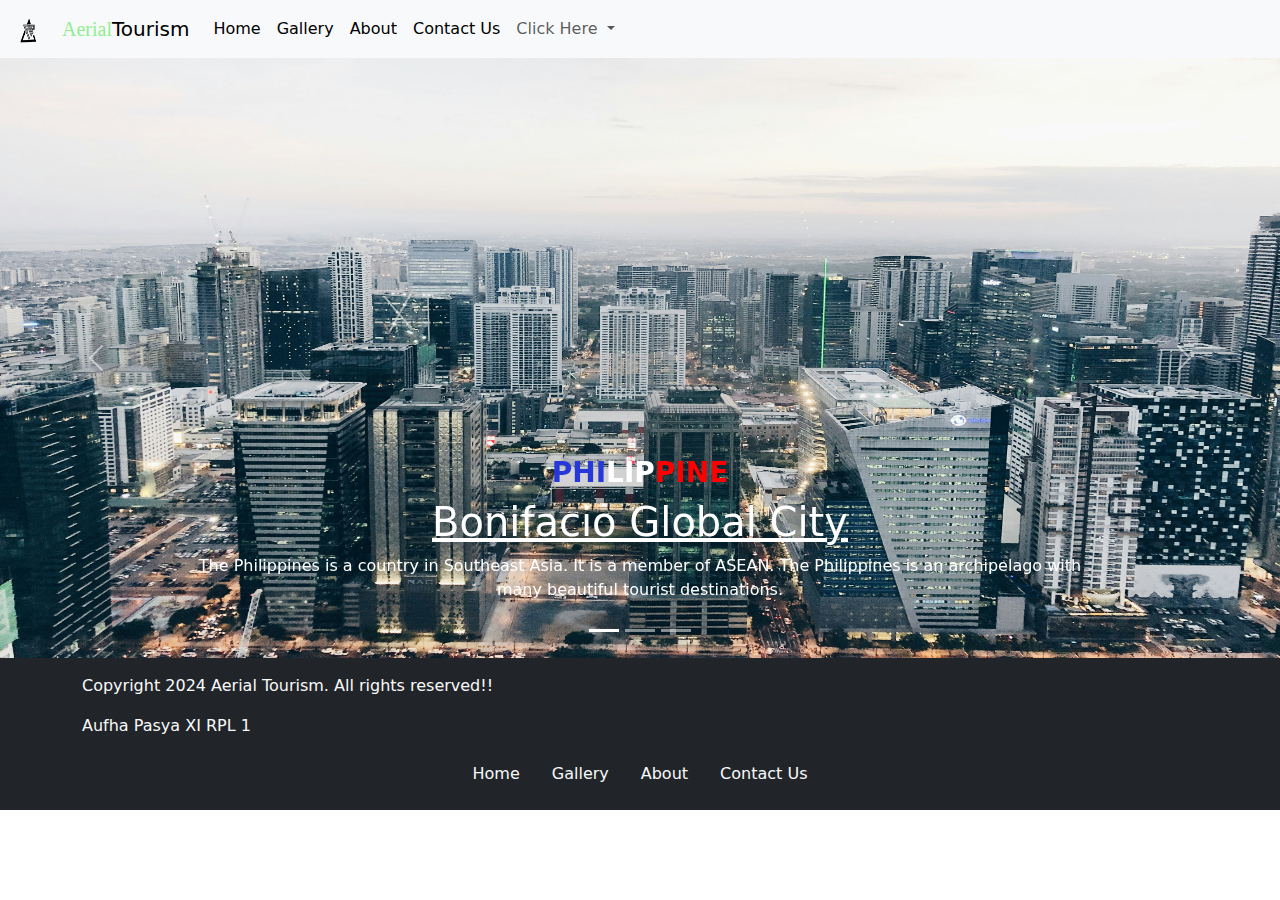
<file: index.html>
<!DOCTYPE html>
<html lang="en">
  <head>
    <meta charset="UTF-8" />
    <meta name="viewport" content="width=device-width, initial-scale=1.0" />
    <link
      href="https://cdn.jsdelivr.net/npm/bootstrap@5.3.3/dist/css/bootstrap.min.css"
      rel="stylesheet"
      integrity="sha384-QWTKZyjpPEjISv5WaRU9OFeRpok6YctnYmDr5pNlyT2bRjXh0JMhjY6hW+ALEwIH"
      crossorigin="anonymous"
    />
    <title>Bootstrap</title>
  </head>
  <body>
    <nav class="navbar navbar-expand-lg bg-body-tertiary">
      <div class="container-fluid">
        <a class="navbar-brand" href="#">
          <img
            src="WhatsApp_Image_2024-08-21_at_08.49.45-removebg-preview.png"
            alt="Bootstrap"
            width="34"
            height="30"
          />
        </a>
        <a class="navbar-brand" href="#"
          ><span
            style="color: #90ee90; font-family: 'Times New Roman', Times, serif"
            >Aerial</span
          >Tourism</a
        >
        <button
          class="navbar-toggler"
          type="button"
          data-bs-toggle="collapse"
          data-bs-target="#navbarSupportedContent"
          aria-controls="navbarSupportedContent"
          aria-expanded="false"
          aria-label="Toggle navigation"
        >
          <span class="navbar-toggler-icon"></span>
        </button>
        <div class="collapse navbar-collapse" id="navbarSupportedContent">
          <ul class="navbar-nav me-auto mb-2 mb-lg-0">
            <li class="nav-item">
              <a class="nav-link active" aria-current="page" href="#">Home</a>
            </li>
            <li class="nav-item">
              <a class="nav-link active" aria-current="page" href="galeri.html">Gallery</a>
            </li>
            <li class="nav-item">
              <a class="nav-link active" aria-current="page" href="about.html">About</a>
            </li>
            <li class="nav-item">
              <a class="nav-link active" aria-current="page" href="kontak.html">Contact Us</a>
            </li>
            <li class="nav-item dropdown">
              <a
                class="nav-link dropdown-toggle"
                href="#"
                role="button"
                data-bs-toggle="dropdown"
                aria-expanded="false"
              >
                Click Here
              </a>
              <ul class="dropdown-menu">
                <li>
                  <a class="dropdown-item" href="vacation.html">Vacation</a>
                </li>
                <li><a class="dropdown-item" href="aktifcob.html">Activity</a></li>
                <li><hr class="dropdown-divider" /></li>
              </ul>
            </li>
          </ul>
        </div>
      </div>
    </nav>

    <div id="carouselExampleCaptions" class="carousel slide">
      <div class="carousel-indicators">
        <button
          type="button"
          data-bs-target="#carouselExampleCaptions"
          data-bs-slide-to="0"
          class="active"
          aria-current="true"
          aria-label="Slide 1"
        ></button>
        <button
          type="button"
          data-bs-target="#carouselExampleCaptions"
          data-bs-slide-to="1"
          aria-label="Slide 2"
        ></button>
        <button
          type="button"
          data-bs-target="#carouselExampleCaptions"
          data-bs-slide-to="2"
          aria-label="Slide 3"
        ></button>
      </div>
      <div class="carousel-inner">
        <div class="carousel-item active">
          <img
            src="oj-serrano-iacKpANQHNA-unsplash.jpg"
            class="d-block w-100"
            alt="..."
            width="1000px"
            height="600px"
          />
          <div class="carousel-caption d-none d-md-block">
            <h3>
              <b style="color: rgb(38, 56, 216)">PHI</b
              ><b style="color: white">LIP</b><b style="color: red">PINE</b>
            </h3>
            <h1 class="display-6"><u>Bonifacio Global City</u></h1>

            <p>
              The Philippines is a country in Southeast Asia. It is a member of
              ASEAN. The Philippines is an archipelago with many beautiful
              tourist destinations.
            </p>
          </div>
        </div>
        <div class="carousel-item">
          <img
            src="siargao1.jpg"
            class="d-block w-100"
            alt="..."
            width="1000px"
            height="600px"
          />
          <div class="carousel-caption d-none d-md-block">
            <h3>
              <b style="color: rgb(38, 56, 216)">PHI</b
              ><b style="color: white">LIP</b><b style="color: red">PINE</b>
            </h3>
            <h1 class="display-6"><u>Siargao Island</u></h1>
            <p>
              The Philippines has various kinds of exotic and certainly
              interesting tourism, starting from a beautiful beach and beautiful
              mountain tourism
            </p>
          </div>
        </div>
        <div class="carousel-item">
          <img
            src="island (2).jpg"
            class="d-block w-100"
            alt="..."
            width="1000px"
            height="600px"
          />
          <div class="carousel-caption d-none d-md-block">
            <h3>
              <b style="color: rgb(38, 56, 216)">PHI</b
              ><b style="color: white">LIP</b><b style="color: red">PINE</b>
            </h3>
            <h1 class="display-6"><u>Balabac Island</u></h1>
            <p>
              On this website we provide travel services to several interesting
              places in the Philippines, we provide ticket booking services to
              interesting locations in the Philippines.
            </p>
          </div>
        </div>
      </div>
      <button
        class="carousel-control-prev"
        type="button"
        data-bs-target="#carouselExampleCaptions"
        data-bs-slide="prev"
      >
        <span class="carousel-control-prev-icon" aria-hidden="true"></span>
        <span class="visually-hidden">Previous</span>
      </button>
      <button
        class="carousel-control-next"
        type="button"
        data-bs-target="#carouselExampleCaptions"
        data-bs-slide="next"
      >
        <span class="carousel-control-next-icon" aria-hidden="true"></span>
        <span class="visually-hidden">Next</span>
      </button>
    </div>
  </body>

  <footer class="footer mt-auto py-3 bg-dark">
    <div class="container">
      <p class="text-light">
        Copyright 2024 Aerial Tourism. All rights reserved!!
      </p>
      <p class="text-light">Aufha Pasya XI RPL 1</p>
      <ul class="nav justify-content-center">
        <li class="nav-item">
          <a class="nav-link text-light" href="#home">Home</a>
        </li>
        <li class="nav-item">
          <a class="nav-link text-light" href="galeri.html">Gallery</a>
        </li>
        <li class="nav-item">
          <a class="nav-link text-light" href="about.html">About</a>
        </li>
        <li class="nav-item">
          <a class="nav-link text-light" href="kontak.html">Contact Us</a>
        </li>
      </ul>
    </div>
  </footer>
  <script
    src="https://cdn.jsdelivr.net/npm/bootstrap@5.3.3/dist/js/bootstrap.bundle.min.js"
    integrity="sha384-YvpcrYf0tY3lHB60NNkmXc5s9fDVZLESaAA55NDzOxhy9GkcIdslK1eN7N6jIeHz"
    crossorigin="anonymous"
  ></script>
</html>
</file>
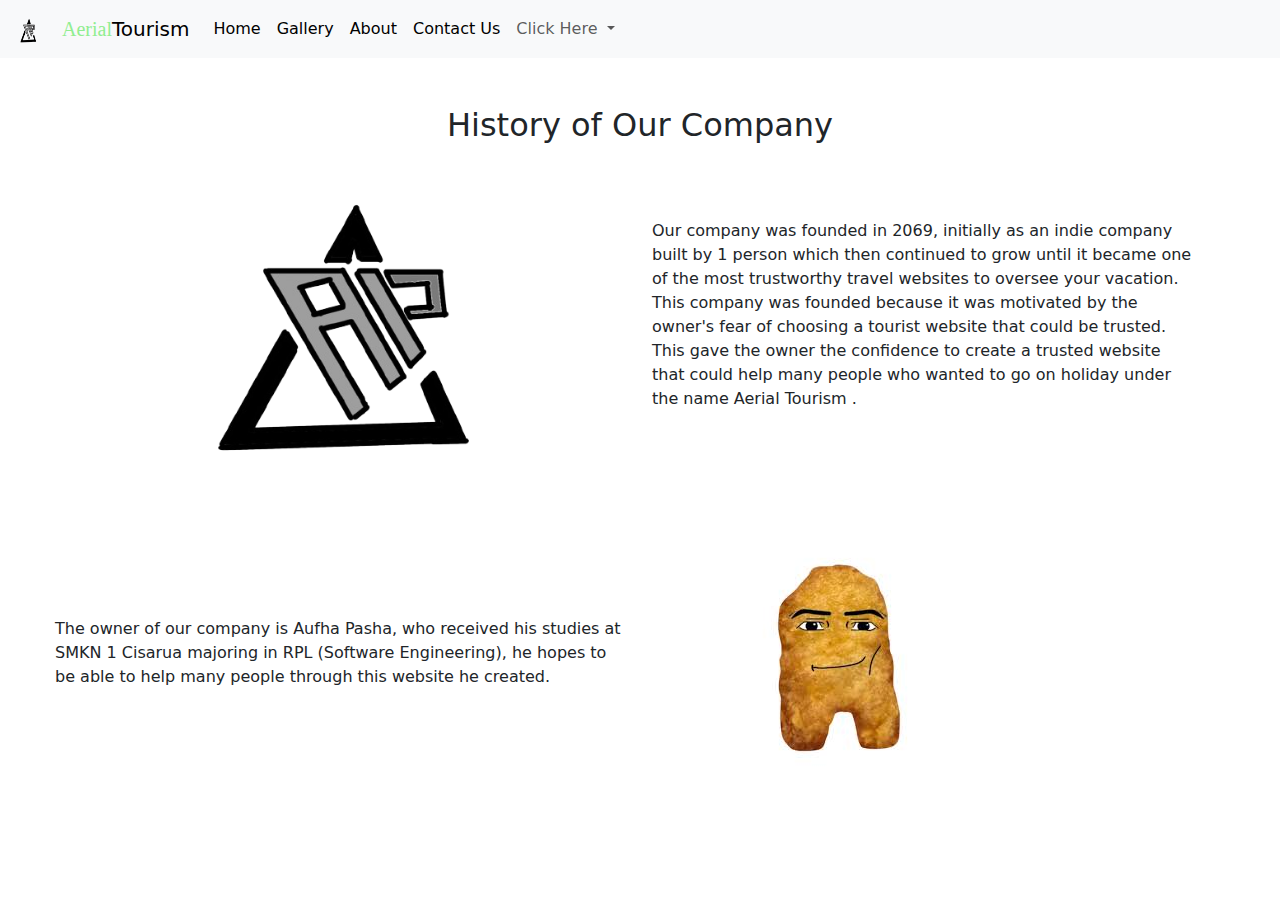
<file: about.html>
<!DOCTYPE html>
<html lang="en">
  <head>
    <meta charset="UTF-8" />
    <meta name="viewport" content="width=device-width, initial-scale=1.0" />
    <link
      href="https://cdn.jsdelivr.net/npm/bootstrap@5.3.3/dist/css/bootstrap.min.css"
      rel="stylesheet"
      integrity="sha384-QWTKZyjpPEjISv5WaRU9OFeRpok6YctnYmDr5pNlyT2bRjXh0JMhjY6hW+ALEwIH"
      crossorigin="anonymous"
    />
    <title>Bootstrap</title>
  </head>
  <body>
    <nav class="navbar navbar-expand-lg bg-body-tertiary">
        <div class="container-fluid">
          <a class="navbar-brand" href="#">
            <img
              src="WhatsApp_Image_2024-08-21_at_08.49.45-removebg-preview.png"
              alt="Bootstrap"
              width="34"
              height="30"
            />
          </a>
          <a class="navbar-brand" href="#"
            ><span
              style="color: #90ee90; font-family: 'Times New Roman', Times, serif"
              >Aerial</span
            >Tourism</a
          >
          <button
            class="navbar-toggler"
            type="button"
            data-bs-toggle="collapse"
            data-bs-target="#navbarSupportedContent"
            aria-controls="navbarSupportedContent"
            aria-expanded="false"
            aria-label="Toggle navigation"
          >
            <span class="navbar-toggler-icon"></span>
          </button>
          <div class="collapse navbar-collapse" id="navbarSupportedContent">
            <ul class="navbar-nav me-auto mb-2 mb-lg-0">
              <li class="nav-item">
                <a class="nav-link active" aria-current="page" href="index.html">Home</a>
              </li>
              <li class="nav-item">
                <a class="nav-link active" aria-current="page" href="galeri.html">Gallery</a>
              </li>
              <li class="nav-item">
                <a class="nav-link active" aria-current="page" href="about.html">About</a>
              </li>
              <li class="nav-item">
                <a class="nav-link active" aria-current="page" href="kontak.html">Contact Us</a>
              </li>
              <li class="nav-item dropdown">
                <a
                  class="nav-link dropdown-toggle"
                  href="#"
                  role="button"
                  data-bs-toggle="dropdown"
                  aria-expanded="false"
                >
                  Click Here
                </a>
                <ul class="dropdown-menu">
                  <li>
                    <a class="dropdown-item" href="vacation.html">Vacation</a>
                  </li>
                  <li><a class="dropdown-item" href="Aktif.html">Activity</a></li>
                  <li><hr class="dropdown-divider" /></li>
                </ul>
              </li>
            </ul>
          </div>
        </div>
      </nav>

       <!-- sejarah -->
<div class="container my-5">
    <h2 class="text-center mb-4">History of Our Company</h2>
    <div class="row align-items-center">
        <div class="col-md-6">
            <img src="WhatsApp_Image_2024-08-21_at_08.49.45-removebg-preview.png" class="img-fluid rounded" alt="Sejarah Perusahaan">
        </div>
        <div class="col-md-6">
            <p>Our company was founded in 2069, initially as an indie company built by 1 person which then continued to grow until it became one of the most trustworthy travel websites to oversee your vacation. This company was founded because it was motivated by the owner's fear of choosing a tourist website that could be trusted. This gave the owner the confidence to create a trusted website that could help many people who wanted to go on holiday under the name Aerial Tourism .</p>
        </div>
    </div>
</div>

<!-- tim -->
<div class="row align-items-center">
  <div class="col-md-6">
    <p style="padding-left: 55px;">The owner of our company is Aufha Pasha, who received his studies at SMKN 1 Cisarua majoring in RPL (Software Engineering), he hopes to be able to help many people through this website he created.</p>
  </div>
  <div class="col-md-6">
    <img style="padding-left: 95px;" src="gedagedi.jfif" class="img-fluid rounded" alt="Sejarah Perusahaan">
  </div>
</div>

      <script
    src="https://cdn.jsdelivr.net/npm/bootstrap@5.3.3/dist/js/bootstrap.bundle.min.js"
    integrity="sha384-YvpcrYf0tY3lHB60NNkmXc5s9fDVZLESaAA55NDzOxhy9GkcIdslK1eN7N6jIeHz"
    crossorigin="anonymous"
  ></script>
  </body>
</html>
</file>
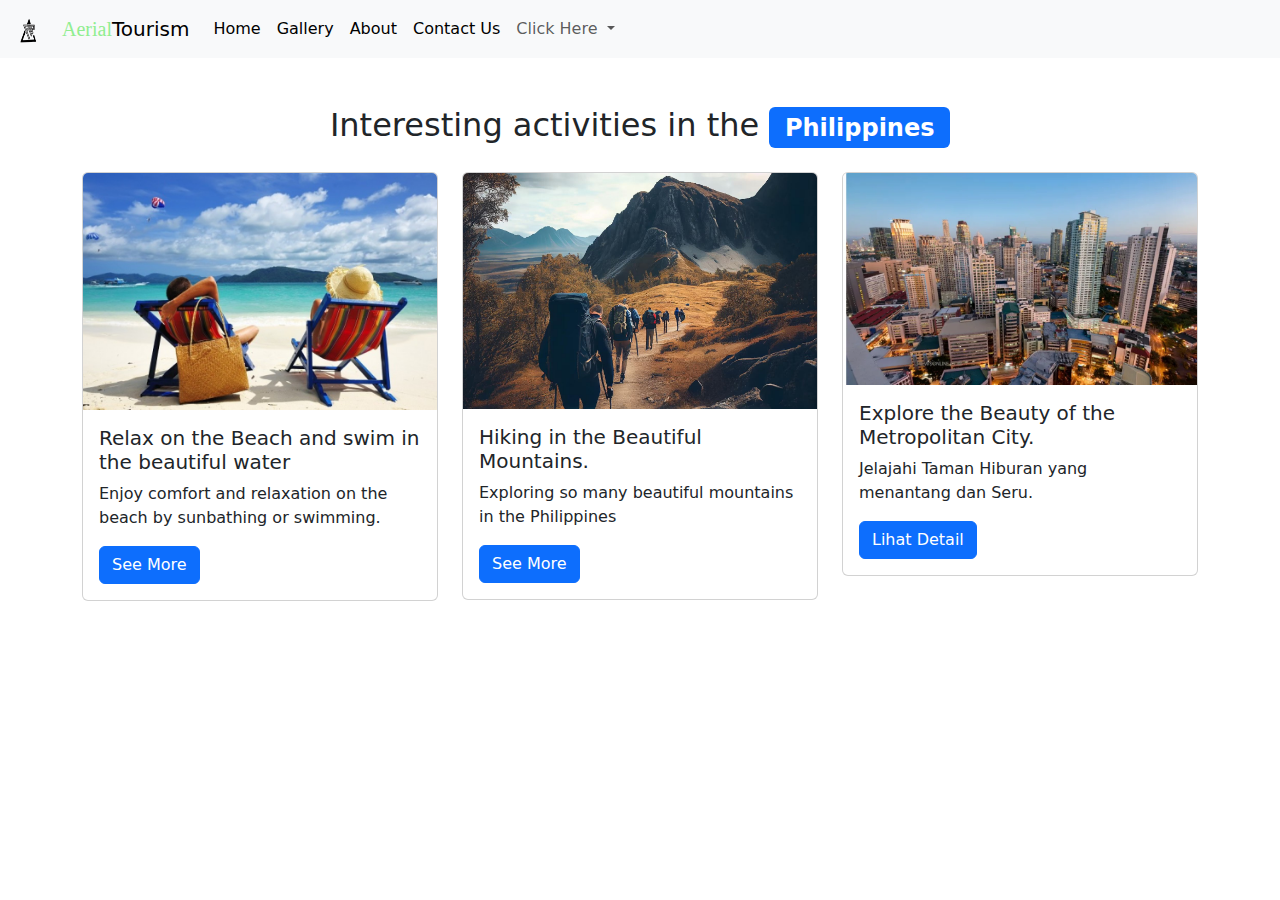
<file: aktifcob.html>
<!DOCTYPE html>
<html lang="en">
  <head>
    <meta charset="UTF-8" />
    <meta name="viewport" content="width=device-width, initial-scale=1.0" />
    <link
      href="https://cdn.jsdelivr.net/npm/bootstrap@5.3.3/dist/css/bootstrap.min.css"
      rel="stylesheet"
      integrity="sha384-QWTKZyjpPEjISv5WaRU9OFeRpok6YctnYmDr5pNlyT2bRjXh0JMhjY6hW+ALEwIH"
      crossorigin="anonymous"
    />
    <title>Bootstrap</title>
  </head>
  <body>
    <nav class="navbar navbar-expand-lg bg-body-tertiary">
        <div class="container-fluid">
          <a class="navbar-brand" href="#">
            <img
              src="WhatsApp_Image_2024-08-21_at_08.49.45-removebg-preview.png"
              alt="Bootstrap"
              width="34"
              height="30"
            />
          </a>
          <a class="navbar-brand" href="#"
            ><span
              style="color: #90ee90; font-family: 'Times New Roman', Times, serif"
              >Aerial</span
            >Tourism</a
          >
          <button
            class="navbar-toggler"
            type="button"
            data-bs-toggle="collapse"
            data-bs-target="#navbarSupportedContent"
            aria-controls="navbarSupportedContent"
            aria-expanded="false"
            aria-label="Toggle navigation"
          >
            <span class="navbar-toggler-icon"></span>
          </button>
          <div class="collapse navbar-collapse" id="navbarSupportedContent">
            <ul class="navbar-nav me-auto mb-2 mb-lg-0">
              <li class="nav-item">
                <a class="nav-link active" aria-current="page" href="index.html">Home</a>
              </li>
              <li class="nav-item">
                <a class="nav-link active" aria-current="page" href="galeri.html">Gallery</a>
              </li>
              <li class="nav-item">
                <a class="nav-link active" aria-current="page" href="about.html">About</a>
              </li>
              <li class="nav-item">
                <a class="nav-link active" aria-current="page" href="kontak.html">Contact Us</a>
              </li>
              <li class="nav-item dropdown">
                <a
                  class="nav-link dropdown-toggle"
                  href="#"
                  role="button"
                  data-bs-toggle="dropdown"
                  aria-expanded="false"
                >
                  Click Here
                </a>
                <ul class="dropdown-menu">
                  <li>
                    <a class="dropdown-item" href="vacation.html">Vacation</a>
                  </li>
                  <li><a class="dropdown-item" href="Aktif.html">Activity</a></li>
                  <li><hr class="dropdown-divider" /></li>
                </ul>
              </li>
            </ul>
          </div>
        </div>
      </nav>

    <!-- Kegiatan Section -->
    <div class="container my-5">
        <h2 class="text-center mb-4">Interesting activities in the <span class="badge bg-primary">Philippines</span></h2>
        <div class="row">
            <div class="col-md-4 mb-4">
                <div class="card">
                    <img src="santai dipantai.jpg" class="card-img-top" alt="Pantai">
                    <div class="card-body">
                        <h5 class="card-title">Relax on the Beach and swim in the beautiful water</h5>
                        <p class="card-text">Enjoy comfort and relaxation on the beach by sunbathing or swimming.</p>
                        <!-- Button trigger modal -->
                        <button type="button" class="btn btn-primary" data-bs-toggle="modal" data-bs-target="#pantaiModal">
                            See More
                        </button>
                    </div>
                </div>
            </div>
            <div class="col-md-4 mb-4">
                <div class="card">
                    <img src="hikingguys.jpg" class="card-img-top" alt="Camping">
                    <div class="card-body">
                        <h5 class="card-title">Hiking in the Beautiful Mountains.</h5>
                        <p class="card-text">Exploring so many beautiful mountains in the Philippines</p>
                        <!-- Button trigger modal -->
                        <button type="button" class="btn btn-primary" data-bs-toggle="modal" data-bs-target="#campingModal">
                            See More
                        </button>
                    </div>
                </div>
            </div>
            <div class="col-md-4 mb-4">
                <div class="card">
                    <img src="kota.webp" class="card-img-top" alt="Trekking">
                    <div class="card-body">
                        <h5 class="card-title">Explore the Beauty of the Metropolitan City.</h5>
                        <p class="card-text">Jelajahi Taman Hiburan yang menantang dan Seru.</p>
                        <!-- Button trigger modal -->
                        <button type="button" class="btn btn-primary" data-bs-toggle="modal" data-bs-target="#trekkingModal">
                            Lihat Detail
                        </button>
                    </div>
                </div>
            </div>
        </div>
    </div>

    <!-- Modal Pantai -->
    <div class="modal fade" id="pantaiModal" tabindex="-1" aria-labelledby="pantaiModalLabel" aria-hidden="true">
        <div class="modal-dialog">
            <div class="modal-content">
                <div class="modal-header">
                    <h5 class="modal-title" id="pantaiModalLabel">Relaxing on the Beach</h5>
                    <button type="button" class="btn-close" data-bs-dismiss="modal" aria-label="Close"></button>
                </div>
                <div class="modal-body">
                    <!-- Carousel -->
                    <div id="carouselPantai" class="carousel slide" data-bs-ride="carousel">
                        <div class="carousel-inner">
                            <div class="carousel-item active">
                                <img src="elnido modal.jpg" class="d-block w-100" alt="Pantai 1">
                                <div class="carousel-caption d-none d-md-block">
                                    <h5>El Nido</h5>
                                    <p>Feel the beauty of white sand and coral reefs and charming turquoise waters.</p>
                                </div>
                            </div>
                            <div class="carousel-item">
                                <img src="boracay modal.jpg" class="d-block w-100" alt="Pantai 2">
                                <div class="carousel-caption d-none d-md-block">
                                    <h5>Boracay</h5>
                                    <p>Enjoy relaxing on a long stretch of fine white sand, the freshness of clear and blue water, and stunning sunsets.</p>
                                </div>
                            </div>
                            <div class="carousel-item">
                                <img src="panglao modal.webp" class="d-block w-100" alt="Pantai 3">
                                <div class="carousel-caption d-none d-md-block">
                                    <h5>Panglao</h5>
                                    <p>Feel the beauty of a beautiful beach with a beautiful stretch of white sand and a variety of charming marine life.</p>
                                </div>
                            </div>
                        </div>
                        <button class="carousel-control-prev" type="button" data-bs-target="#carouselPantai" data-bs-slide="prev">
                            <span class="carousel-control-prev-icon" aria-hidden="true"></span>
                            <span class="visually-hidden">Previous</span>
                        </button>
                        <button class="carousel-control-next" type="button" data-bs-target="#carouselPantai" data-bs-slide="next">
                            <span class="carousel-control-next-icon" aria-hidden="true"></span>
                            <span class="visually-hidden">Next</span>
                        </button>
                    </div>
                    <!-- End Carousel -->
                </div>
            </div>
        </div>
    </div>

    <!-- Modal Camping -->
    <div class="modal fade" id="campingModal" tabindex="-1" aria-labelledby="campingModalLabel" aria-hidden="true">
        <div class="modal-dialog">
            <div class="modal-content">
                <div class="modal-header">
                    <h5 class="modal-title" id="campingModalLabel">Hiking in the Beautiful Mountains.</h5>
                    <button type="button" class="btn-close" data-bs-dismiss="modal" aria-label="Close"></button>
                </div>
                <div class="modal-body">
                    <!-- Carousel -->
                    <div id="carouselCamping" class="carousel slide" data-bs-ride="carousel">
                        <div class="carousel-inner">
                            <div class="carousel-item active">
                                <img src="pulag modal.jpg" class="d-block w-100" alt="Camping 1">
                                <div class="carousel-caption d-none d-md-block">
                                    <h5>Mt. Pulag</h5>
                                    <p>Experience the beauty of the “sea of ​​clouds” and the incredible view of the Milky Way Galaxy at dawn.</p>
                                </div>
                            </div>
                            <div class="carousel-item">
                                <img src="dulanggunu modal.jpg" class="d-block w-100" alt="Camping 2">
                                <div class="carousel-caption d-none d-md-block">
                                    <h5>Mt. Dulang-Dulang</h5>
                                    <p>Enjoy the natural beauty from a height and the cool air typical of the mountains</p>
                                </div>
                            </div>
                            <div class="carousel-item">
                                <img src="kalatungangunu modal.jpg" class="d-block w-100" alt="Camping 3">
                                <div class="carousel-caption d-none d-md-block">
                                    <h5>Mt. Kalatungan</h5>
                                    <p>Experience the beauty and majesty of this Volcano, as well as the mystery of its history.</p>
                                </div>
                            </div>
                        </div>
                        <button class="carousel-control-prev" type="button" data-bs-target="#carouselCamping" data-bs-slide="prev">
                            <span class="carousel-control-prev-icon" aria-hidden="true"></span>
                            <span class="visually-hidden">Previous</span>
                        </button>
                        <button class="carousel-control-next" type="button" data-bs-target="#carouselCamping" data-bs-slide="next">
                            <span class="carousel-control-next-icon" aria-hidden="true"></span>
                            <span class="visually-hidden">Next</span>
                        </button>
                    </div>
                    <!-- End Carousel -->
                </div>
            </div>
        </div>
    </div>

    <!-- Modal Trekking -->
    <div class="modal fade" id="trekkingModal" tabindex="-1" aria-labelledby="trekkingModalLabel" aria-hidden="true">
        <div class="modal-dialog">
            <div class="modal-content">
                <div class="modal-header">
                    <h5 class="modal-title" id="trekkingModalLabel">Explore the Beauty of the Metropolitan City.</h5>
                    <button type="button" class="btn-close" data-bs-dismiss="modal" aria-label="Close"></button>
                </div>
                <div class="modal-body">
                    <!-- Carousel -->
                    <div id="carouselTrekking" class="carousel slide" data-bs-ride="carousel">
                        <div class="carousel-inner">
                            <div class="carousel-item active">
                                <img src="manila modal.jpg" class="d-block w-100" alt="Trekking 1">
                                <div class="carousel-caption d-none d-md-block">
                                    <h5>Manila</h5>
                                    <p>The Capital of Philippines</p>
                                </div>
                            </div>
                            <div class="carousel-item">
                                <img src="caloocan modal.png" class="d-block w-100" alt="Trekking 2">
                                <div class="carousel-caption d-none d-md-block">
                                    <h5>Caloocan</h5>
                                    <p>A city with many processed products and textiles.</p>
                                </div>
                            </div>
                            <div class="carousel-item">
                                <img src="cotabato modal.jpg" class="d-block w-100" alt="Trekking 3">
                                <div class="carousel-caption d-none d-md-block">
                                    <h5>Cotabato</h5>
                                    <p>The city has the second largest mosque in the Philippines.</p>
                                </div>
                            </div>
                        </div>
                        <button class="carousel-control-prev" type="button" data-bs-target="#carouselTrekking" data-bs-slide="prev">
                            <span class="carousel-control-prev-icon" aria-hidden="true"></span>
                            <span class="visually-hidden">Previous</span>
                        </button>
                        <button class="carousel-control-next" type="button" data-bs-target="#carouselTrekking" data-bs-slide="next">
                            <span class="carousel-control-next-icon" aria-hidden="true"></span>
                            <span class="visually-hidden">Next</span>
                        </button>
                    </div>
                    <!-- End Carousel -->
                </div>
            </div>
        </div>
    </div>
    <script src="https://cdn.jsdelivr.net/npm/bootstrap@5.3.3/dist/js/bootstrap.bundle.min.js" integrity="sha384-YvpcrYf0tY3lHB60NNkmXc5s9fDVZLESaAA55NDzOxhy9GkcIdslK1eN7N6jIeHz" crossorigin="anonymous"></script>
  </body>
</html>
</file>
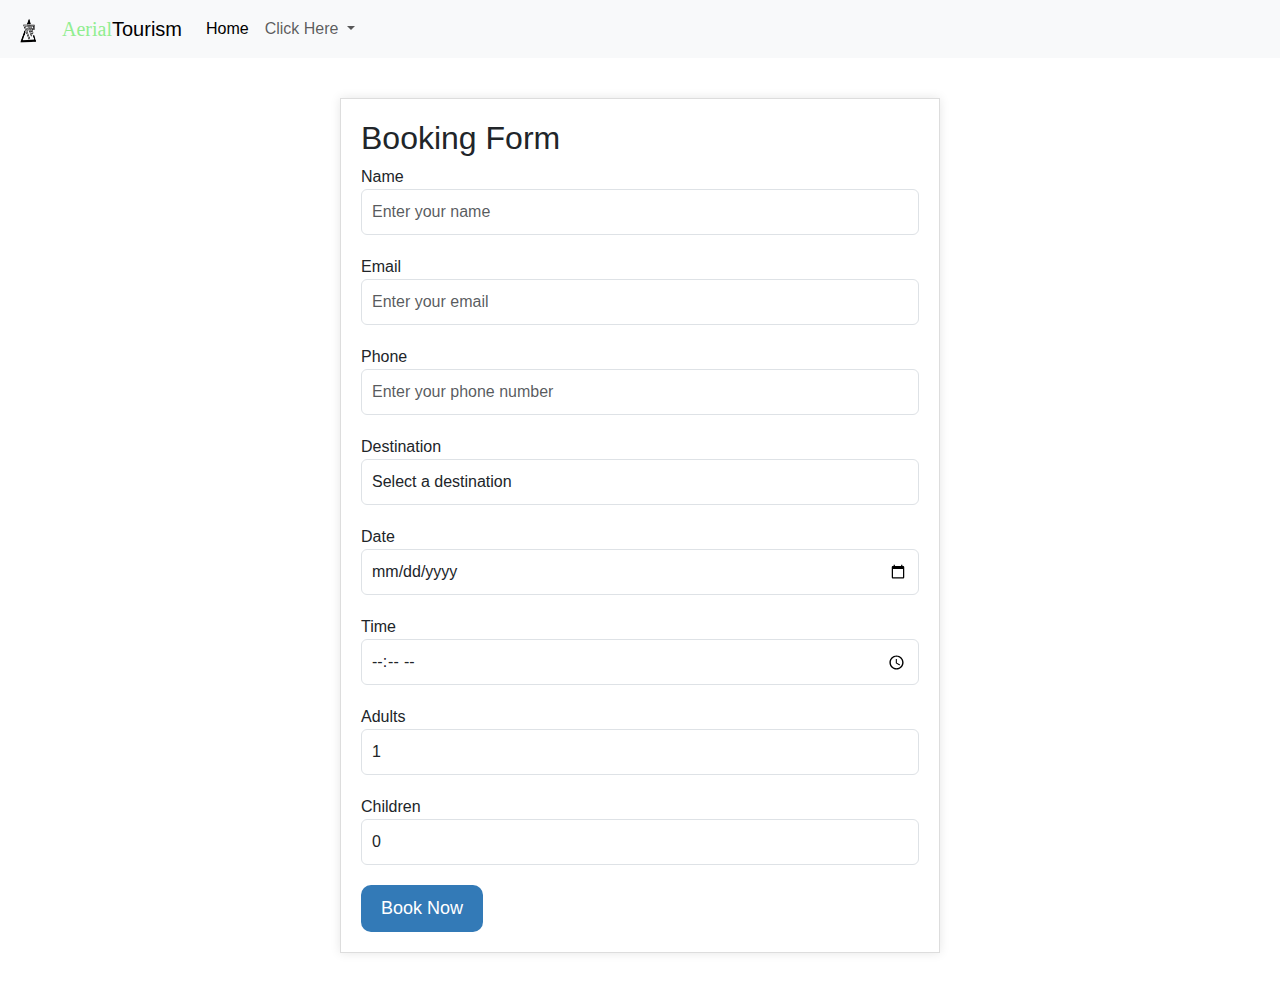
<file: book.html>
<!DOCTYPE html>
<html lang="en">
<head>
  <meta charset="UTF-8" />
  <meta name="viewport" content="width=device-width, initial-scale=1.0" />
  <link
    href="https://cdn.jsdelivr.net/npm/bootstrap@5.3.3/dist/css/bootstrap.min.css"
    rel="stylesheet"
    integrity="sha384-QWTKZyjpPEjISv5WaRU9OFeRpok6YctnYmDr5pNlyT2bRjXh0JMhjY6hW+ALEwIH"
    crossorigin="anonymous"
  />
  <title>Booking Page</title>
  <style>
    body {
      font-family: 'Open Sans', sans-serif;
    }
    .booking-form {
      max-width: 600px;
      margin: 40px auto;
      padding: 20px;
      background-color: #fff;
      border: 1px solid #ddd;
      box-shadow: 0 0 10px rgba(0, 0, 0, 0.1);
    }
    .booking-form h2 {
      margin-top: 0;
    }
    .form-group {
      margin-bottom: 20px;
    }
    .form-control {
      padding: 10px;
      font-size: 16px;
    }
    .btn-primary {
      background-color: #337ab7;
      color: #fff;
      border: none;
      border-radius: 10px;
      padding: 10px 20px;
      font-size: 18px;
      cursor: pointer;
    }
    .btn-primary:hover {
      background-color: #23527c;
    }
  </style>
</head>
<body>
    <nav class="navbar navbar-expand-lg bg-body-tertiary">
        <div class="container-fluid">
          <a class="navbar-brand" href="#">
            <img
              src="WhatsApp_Image_2024-08-21_at_08.49.45-removebg-preview.png"
              alt="Bootstrap"
              width="34"
              height="30"
            />
          </a>
          <a class="navbar-brand" href="#"><span style="color: #90EE90; font-family: 'Times New Roman', Times, serif;">Aerial</span>Tourism</a>
          <button
            class="navbar-toggler"
            type="button"
            data-bs-toggle="collapse"
            data-bs-target="#navbarSupportedContent"
            aria-controls="navbarSupportedContent"
            aria-expanded="false"
            aria-label="Toggle navigation"
          >
            <span class="navbar-toggler-icon"></span>
          </button>
          <div class="collapse navbar-collapse" id="navbarSupportedContent">
            <ul class="navbar-nav me-auto mb-2 mb-lg-0">
              <li class="nav-item">
                <a class="nav-link active" aria-current="page" href="index.html">Home</a>
              </li>
              <li class="nav-item dropdown">
                <a
                  class="nav-link dropdown-toggle"
                  href="#"
                  role="button"
                  data-bs-toggle="dropdown"
                  aria-expanded="false"
                >
                  Click Here
                </a>
                <ul class="dropdown-menu">
                  <li><a class="dropdown-item" href="vacation.html">Vacation</a></li>
                  <li><a class="dropdown-item" href="#">Homestay</a></li>
                  <li><a class="dropdown-item" href="galeri.html">Gallery</a></li>
                  <li><hr class="dropdown-divider" /></li>
                </ul>
              </li>
            </ul>
          </div>
        </div>
      </nav>

  <div class="booking-form">
    <h2>Booking Form</h2>
    <form>
      <div class="form-group">
        <label for="name">Name</label>
        <input type="text" id="name" class="form-control" placeholder="Enter your name">
      </div>
      <div class="form-group">
        <label for="email">Email</label>
        <input type="email" id="email" class="form-control" placeholder="Enter your email">
      </div>
      <div class="form-group">
        <label for="phone">Phone</label>
        <input type="tel" id="phone" class="form-control" placeholder="Enter your phone number">
      </div>
      <div class="form-group">
        <label for="destination">Destination</label>
        <select id="destination" class="form-control">
          <option value="">Select a destination</option>
          <option value="balabac">Balabac Island</option>
          <option value="boracay">Boracay Island</option>
          <option value="mayon">Siargao Island</option>
        </select>
      </div>
      <div class="form-group">
        <label for="date">Date</label>
        <input type="date" id="date" class="form-control">
      </div>
      <div class="form-group">
        <label for="time">Time</label>
        <input type="time" id="time" class="form-control">
      </div>
      <div class="form-group">
        <label for="adults">Adults</label>
        <input type="number" id="adults" class="form-control" value="1" min="1">
      </div>
      <div class="form-group">
        <label for="children">Children</label>
        <input type="number" id="children" class="form-control" value="0" min="1">
      </div>
      <form id="booking-form">
        
        <button type="submit" class="btn btn-primary" id="book-now">Book Now</button>
      </form>
      
      <script>
        document.getElementById('book-now').addEventListener('click', function(event) {
          event.preventDefault();
          var name = document.getElementById('name').value;
          var email = document.getElementById('email').value;
          var phone = document.getElementById('phone').value;
          var destination = document.getElementById('destination').value;
          var date = document.getElementById('date').value;
          var time = document.getElementById('time').value;
          var adults = document.getElementById('adults').value;
          var children = document.getElementById('children').value;
      
          if (name && email && phone && destination && date && time && adults && children) {
            alert('Your booking has been prepared');
          } else {
            alert('Please fill in all fields');
          }
        });
      </script>
      </form>
    </form>
  </div>
</body>
</html>
</file>
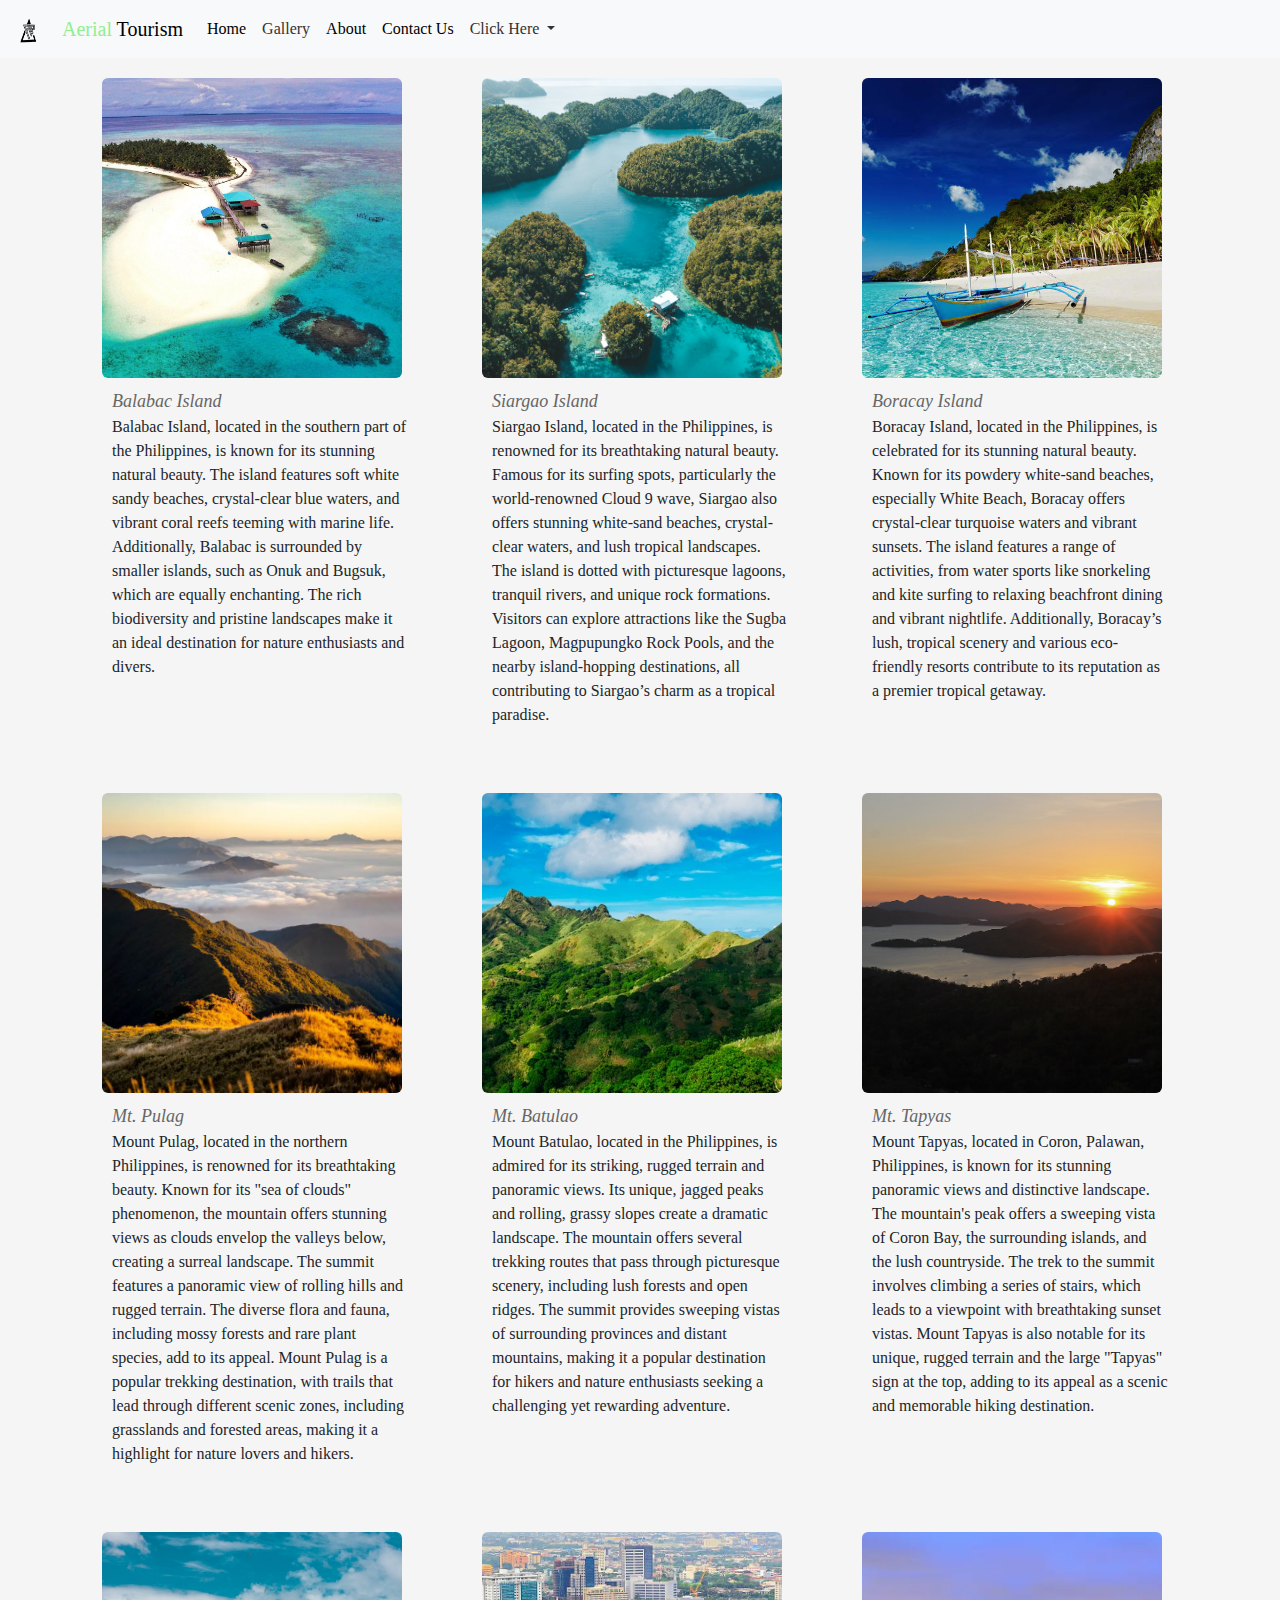
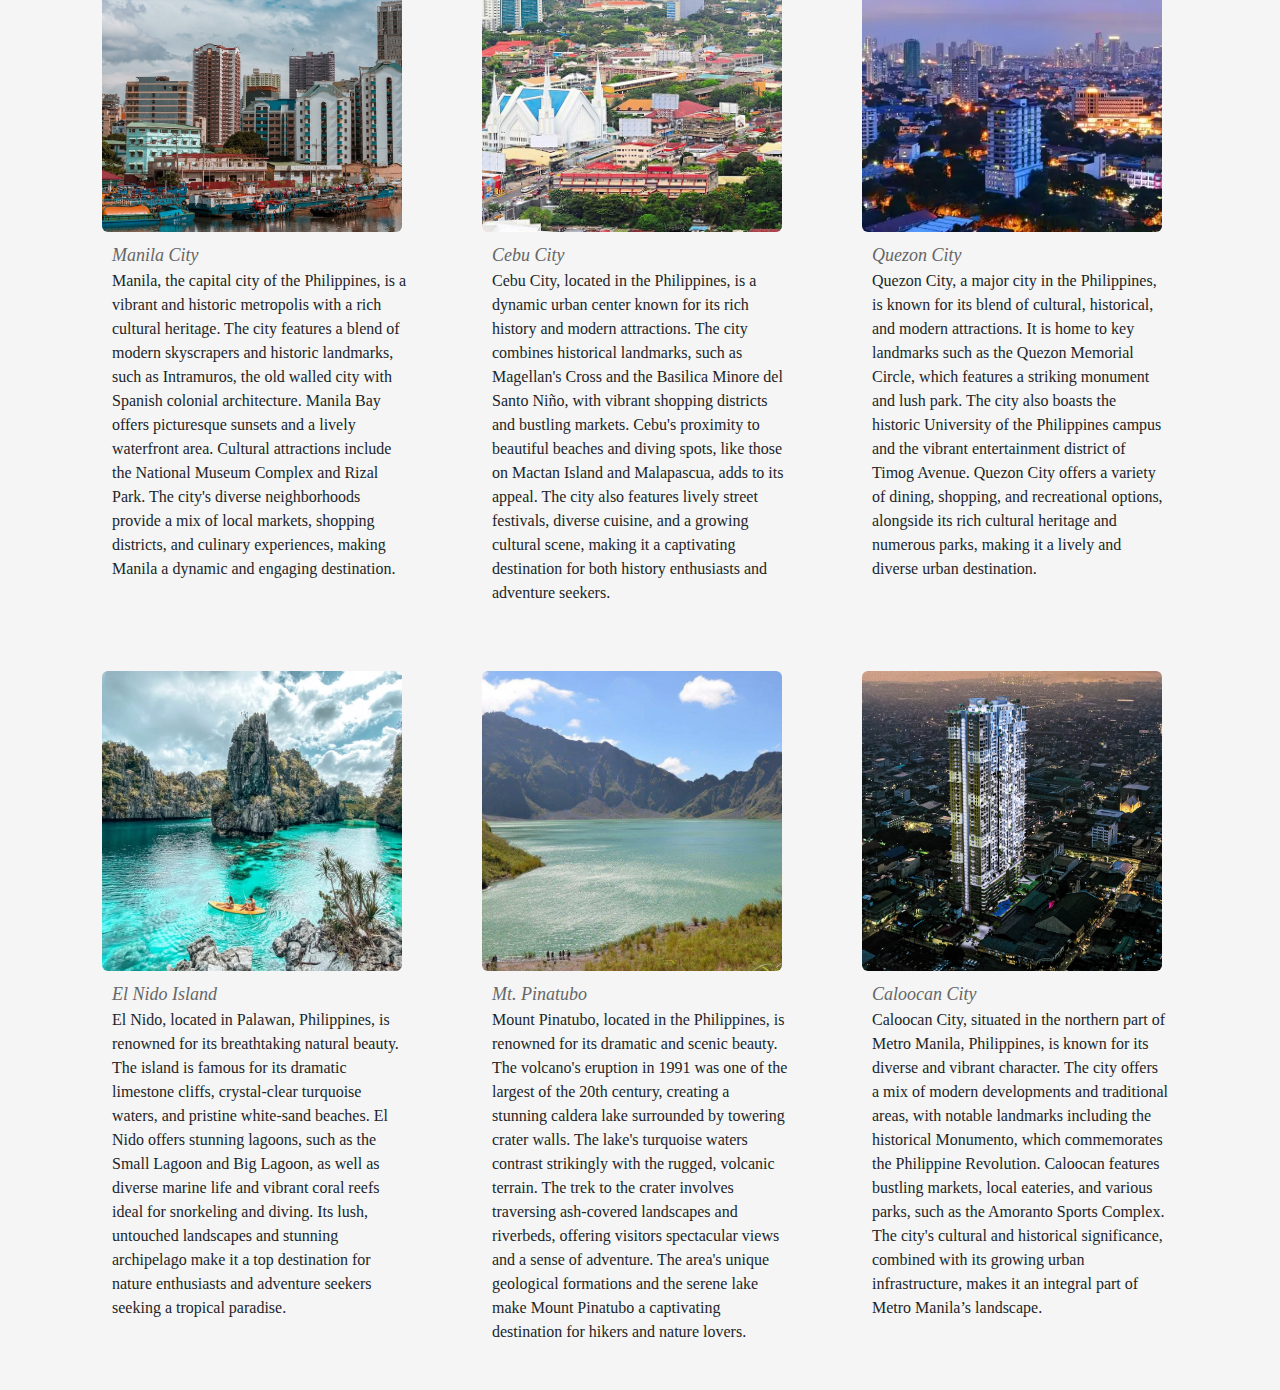
<file: galeri.html>
<!DOCTYPE html>
<html lang="en">
<head>
    <meta charset="UTF-8" />
    <meta name="viewport" content="width=device-width, initial-scale=1.0" />
    <link
      href="https://cdn.jsdelivr.net/npm/bootstrap@5.3.3/dist/css/bootstrap.min.css"
      rel="stylesheet"
      integrity="sha384-QWTKZyjpPEjISv5WaRU9OFeRpok6YctnYmDr5pNlyT2bRjXh0JMhjY6hW+ALEwIH"
      crossorigin="anonymous"
    />
    <title>Aerial Tourism</title>
    <style>
      body {
        font-family: 'Times New Roman', Times, serif;
        background-color: #f5f5f5;
      }
      .nav-link {
        color: #333;
        transition: color 0.2s ease;
      }
      .nav-link:hover {
        color: #90EE90;
      }
      .media {
        margin: 20px;
      }
      .media img {
        width: 300px; /* Ubah ukuran gambar menjadi 300px */
        height: 300px; /* Ubah ukuran gambar menjadi 300px */
        object-fit: cover;
        border-radius: 10px;
      }
      .media-body {
        padding: 10px;
      }
      .media-body i {
        font-size: 18px;
        color: #666;
      }
    </style>
</head>
<body>
    <nav class="navbar navbar-expand-lg bg-body-tertiary">
      <div class="container-fluid">
        <a class="navbar-brand" href="#">
          <img
            src="WhatsApp_Image_2024-08-21_at_08.49.45-removebg-preview.png"
            alt="Aerial Tourism"
            width="34"
            height="30"
          />
        </a>
        <a class="navbar-brand" href="#"><span style="color: #90EE90; font-family: 'Times New Roman', Times, serif;">Aerial</span> Tourism</a>
        <button
          class="navbar-toggler"
          type="button"
          data-bs-toggle="collapse"
          data-bs-target="#navbarSupportedContent"
          aria-controls="navbarSupportedContent"
          aria-expanded="false"
          aria-label="Toggle navigation"
        >
          <span class="navbar-toggler-icon"></span>
        </button>
        <div class="collapse navbar-collapse" id="navbarSupportedContent">
          <ul class="navbar-nav me-auto mb-2 mb-lg-0">
            <li class="nav-item">
              <a class="nav-link active" aria-current="page" href="index.html">Home</a>
            </li>
            <li class="nav-item">
              <a class="nav-link" href="#">Gallery</a>
            </li>          
            <li class="nav-item">
              <a class="nav-link active" aria-current="page" href="about.html">About</a>
            </li>
            <li class="nav-item">
              <a class="nav-link active" aria-current="page" href="kontak.html">Contact Us</a>
            </li>
            <li class="nav-item dropdown">
              <a
                class="nav-link dropdown-toggle"
                href="#"
                role="button"
                data-bs-toggle="dropdown"
                aria-expanded="false"
              >
                Click Here
              </a>
              <ul class="dropdown-menu">
                <li>
                  <a class="dropdown-item" href="vacation.html">Vacation</a>
                </li>
                <li><a class="dropdown-item" href="Aktif.html">Activity</a></li>
                <li><hr class="dropdown-divider" /></li>
              </ul>
            </li>
          </ul>
        </div>
      </div>
    </nav>

    <div class="container">
      <div class="row">
        <div class="col-md-4">
          <div class="media">
            <img src="balabav.jpg" class="rounded" alt="...">
            <div class="media-body">
              <i>Balabac Island</i>
              <p>Balabac Island, located in the southern part of the Philippines, is known for its stunning natural beauty. The island features soft white sandy beaches, crystal-clear blue waters, and vibrant coral reefs teeming with marine life. Additionally, Balabac is surrounded by smaller islands, such as Onuk and Bugsuk, which are equally enchanting. The rich biodiversity and pristine landscapes make it an ideal destination for nature enthusiasts and divers.</p>
            </div>
          </div>
        </div>
        <div class="col-md-4">
          <div class="media">
            <img src="sairgao.jpg" class="rounded" alt="...">
            <div class="media-body">
              <i>Siargao Island</i>
              <p>Siargao Island, located in the Philippines, is renowned for its breathtaking natural beauty. Famous for its surfing spots, particularly the world-renowned Cloud 9 wave, Siargao also offers stunning white-sand beaches, crystal-clear waters, and lush tropical landscapes. The island is dotted with picturesque lagoons, tranquil rivers, and unique rock formations. Visitors can explore attractions like the Sugba Lagoon, Magpupungko Rock Pools, and the nearby island-hopping destinations, all contributing to Siargao’s charm as a tropical paradise.</p>
            </div>
          </div>
        </div>
        <div class="col-md-4">
          <div class="media">
            <img src="boracay44.jpg" class="rounded" alt="...">
            <div class="media-body">
              <i>Boracay Island</i>
              <p>Boracay Island, located in the Philippines, is celebrated for its stunning natural beauty. Known for its powdery white-sand beaches, especially White Beach, Boracay offers crystal-clear turquoise waters and vibrant sunsets. The island features a range of activities, from water sports like snorkeling and kite surfing to relaxing beachfront dining and vibrant nightlife. Additionally, Boracay’s lush, tropical scenery and various eco-friendly resorts contribute to its reputation as a premier tropical getaway.</p>
              </div>
              </div>
              </div>

        <div class="col-md-4">
          <div class="media">
            <img src="pulag gun galer.webp" class="rounded" alt="...">
            <div class="media-body">
              <i>Mt. Pulag</i>
              <p>Mount Pulag, located in the northern Philippines, is renowned for its breathtaking beauty. Known for its "sea of clouds" phenomenon, the mountain offers stunning views as clouds envelop the valleys below, creating a surreal landscape. The summit features a panoramic view of rolling hills and rugged terrain. The diverse flora and fauna, including mossy forests and rare plant species, add to its appeal. Mount Pulag is a popular trekking destination, with trails that lead through different scenic zones, including grasslands and forested areas, making it a highlight for nature lovers and hikers.</p>
              </div>
              </div>
              </div>
              
        <div class="col-md-4">
          <div class="media">
            <img src="batulaogun galer.webp" class="rounded" alt="...">
            <div class="media-body">
              <i>Mt. Batulao</i>
              <p>Mount Batulao, located in the Philippines, is admired for its striking, rugged terrain and panoramic views. Its unique, jagged peaks and rolling, grassy slopes create a dramatic landscape. The mountain offers several trekking routes that pass through picturesque scenery, including lush forests and open ridges. The summit provides sweeping vistas of surrounding provinces and distant mountains, making it a popular destination for hikers and nature enthusiasts seeking a challenging yet rewarding adventure.</p>
              </div>
              </div>
              </div>

        <div class="col-md-4">
          <div class="media">
            <img src="tapyas gun galer.jpg" class="rounded" alt="...">
            <div class="media-body">
              <i>Mt. Tapyas</i>
              <p>Mount Tapyas, located in Coron, Palawan, Philippines, is known for its stunning panoramic views and distinctive landscape. The mountain's peak offers a sweeping vista of Coron Bay, the surrounding islands, and the lush countryside. The trek to the summit involves climbing a series of stairs, which leads to a viewpoint with breathtaking sunset vistas. Mount Tapyas is also notable for its unique, rugged terrain and the large "Tapyas" sign at the top, adding to its appeal as a scenic and memorable hiking destination.</p>
              </div>
              </div>
              </div>

        <div class="col-md-4">
          <div class="media">
            <img src="mani kot galer.jpg" class="rounded" alt="...">
            <div class="media-body">
              <i>Manila City</i>
              <p>Manila, the capital city of the Philippines, is a vibrant and historic metropolis with a rich cultural heritage. The city features a blend of modern skyscrapers and historic landmarks, such as Intramuros, the old walled city with Spanish colonial architecture. Manila Bay offers picturesque sunsets and a lively waterfront area. Cultural attractions include the National Museum Complex and Rizal Park. The city's diverse neighborhoods provide a mix of local markets, shopping districts, and culinary experiences, making Manila a dynamic and engaging destination.</p>
              </div>
              </div>
              </div>
              
        <div class="col-md-4">
          <div class="media">
            <img src="cebu kota galer.jpg" class="rounded" alt="...">
            <div class="media-body">
              <i>Cebu City</i>
              <p>Cebu City, located in the Philippines, is a dynamic urban center known for its rich history and modern attractions. The city combines historical landmarks, such as Magellan's Cross and the Basilica Minore del Santo Niño, with vibrant shopping districts and bustling markets. Cebu's proximity to beautiful beaches and diving spots, like those on Mactan Island and Malapascua, adds to its appeal. The city also features lively street festivals, diverse cuisine, and a growing cultural scene, making it a captivating destination for both history enthusiasts and adventure seekers.</p>
              </div>
              </div>
              </div>

        <div class="col-md-4">
          <div class="media">
            <img src="quezon kota galer.webp" class="rounded" alt="...">
            <div class="media-body">
              <i>Quezon City</i>
              <p>Quezon City, a major city in the Philippines, is known for its blend of cultural, historical, and modern attractions. It is home to key landmarks such as the Quezon Memorial Circle, which features a striking monument and lush park. The city also boasts the historic University of the Philippines campus and the vibrant entertainment district of Timog Avenue. Quezon City offers a variety of dining, shopping, and recreational options, alongside its rich cultural heritage and numerous parks, making it a lively and diverse urban destination.</p>
              </div>
              </div>
              </div>

        <div class="col-md-4">
          <div class="media">
            <img src="elnido pan gaer.webp" class="rounded" alt="...">
            <div class="media-body">
              <i>El Nido Island </i>
              <p>El Nido, located in Palawan, Philippines, is renowned for its breathtaking natural beauty. The island is famous for its dramatic limestone cliffs, crystal-clear turquoise waters, and pristine white-sand beaches. El Nido offers stunning lagoons, such as the Small Lagoon and Big Lagoon, as well as diverse marine life and vibrant coral reefs ideal for snorkeling and diving. Its lush, untouched landscapes and stunning archipelago make it a top destination for nature enthusiasts and adventure seekers seeking a tropical paradise.</p>
              </div>
              </div>
              </div>
              
        <div class="col-md-4">
          <div class="media">
            <img src="pinatubo gun galer.jpg" class="rounded" alt="...">
            <div class="media-body">
              <i>Mt. Pinatubo </i>
              <p>Mount Pinatubo, located in the Philippines, is renowned for its dramatic and scenic beauty. The volcano's eruption in 1991 was one of the largest of the 20th century, creating a stunning caldera lake surrounded by towering crater walls. The lake's turquoise waters contrast strikingly with the rugged, volcanic terrain. The trek to the crater involves traversing ash-covered landscapes and riverbeds, offering visitors spectacular views and a sense of adventure. The area's unique geological formations and the serene lake make Mount Pinatubo a captivating destination for hikers and nature lovers.</p>
              </div>
              </div>
              </div>

        <div class="col-md-4">
          <div class="media">
            <img src="caloo kota galer.jpg" class="rounded" alt="...">
            <div class="media-body">
              <i>Caloocan City</i>
              <p>Caloocan City, situated in the northern part of Metro Manila, Philippines, is known for its diverse and vibrant character. The city offers a mix of modern developments and traditional areas, with notable landmarks including the historical Monumento, which commemorates the Philippine Revolution. Caloocan features bustling markets, local eateries, and various parks, such as the Amoranto Sports Complex. The city's cultural and historical significance, combined with its growing urban infrastructure, makes it an integral part of Metro Manila’s landscape.</p>
              </div>
              </div>
              </div>
</file>
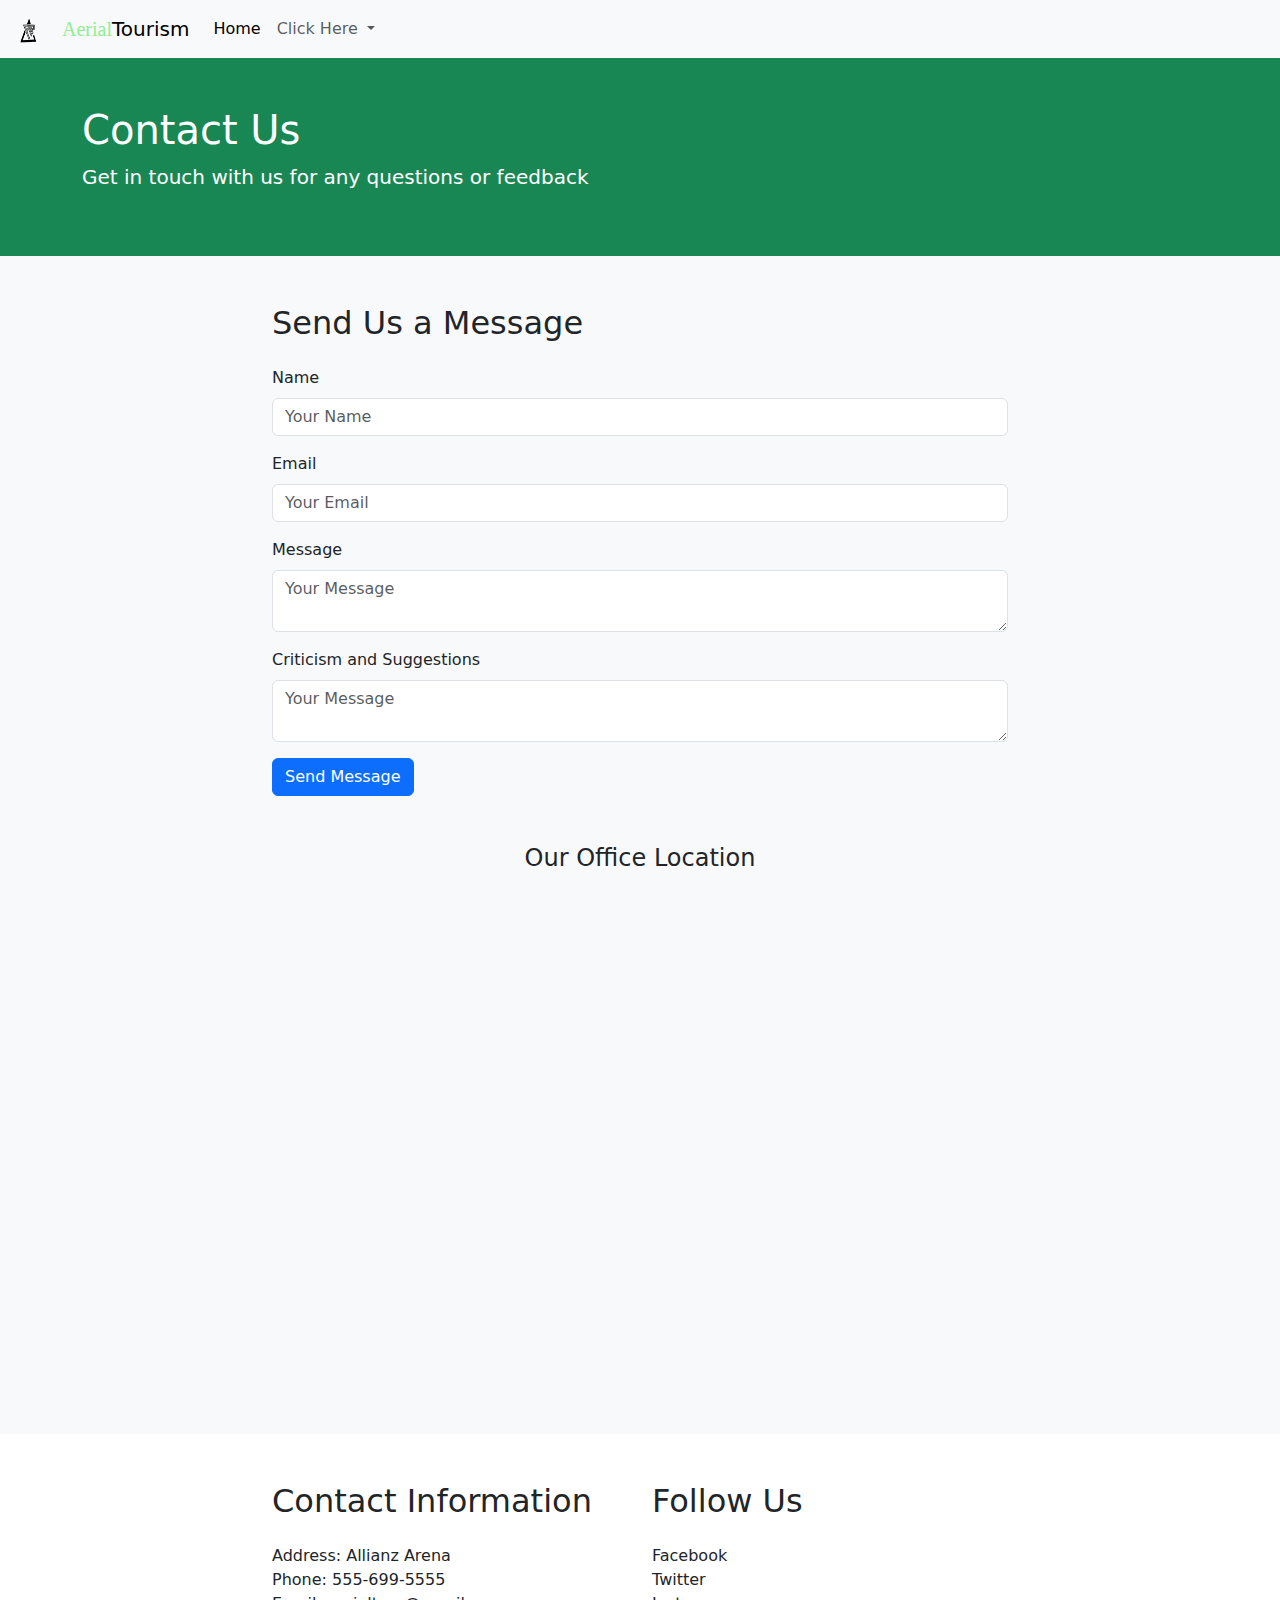
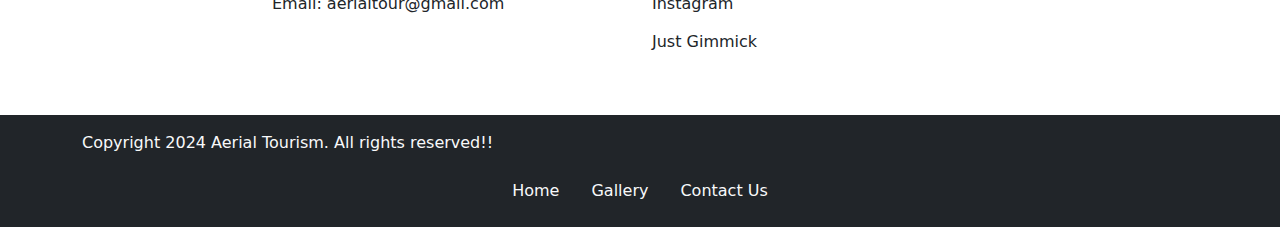
<file: kontak.html>
<!DOCTYPE html>
<html lang="en">
  <head>
    <meta charset="UTF-8" />
    <meta name="viewport" content="width=device-width, initial-scale=1.0" />
    <link
      href="https://cdn.jsdelivr.net/npm/bootstrap@5.3.3/dist/css/bootstrap.min.css"
      rel="stylesheet"
      integrity="sha384-QWTKZyjpPEjISv5WaRU9OFeRpok6YctnYmDr5pNlyT2bRjXh0JMhjY6hW+ALEwIH"
      crossorigin="anonymous"
    />
    <title>Bootstrap</title>
  </head>
  <body>
    <nav class="navbar navbar-expand-lg bg-body-tertiary">
      <div class="container-fluid">
        <a class="navbar-brand" href="#">
          <img
            src="WhatsApp_Image_2024-08-21_at_08.49.45-removebg-preview.png"
            alt="Bootstrap"
            width="34"
            height="30"
          />
        </a>
        <a class="navbar-brand" href="#"><span style="color: #90EE90; font-family: 'Times New Roman', Times, serif;">Aerial</span>Tourism</a>
        <button
          class="navbar-toggler"
          type="button"
          data-bs-toggle="collapse"
          data-bs-target="#navbarSupportedContent"
          aria-controls="navbarSupportedContent"
          aria-expanded="false"
          aria-label="Toggle navigation"
        >
          <span class="navbar-toggler-icon"></span>
        </button>
        <div class="collapse navbar-collapse" id="navbarSupportedContent">
          <ul class="navbar-nav me-auto mb-2 mb-lg-0">
            <li class="nav-item">
              <a class="nav-link active" aria-current="page" href="index.html">Home</a>
            </li>
            <li class="nav-item dropdown">
              <a
                class="nav-link dropdown-toggle"
                href="#"
                role="button"
                data-bs-toggle="dropdown"
                aria-expanded="false"
              >
                Click Here
              </a>
              <ul class="dropdown-menu">
                <li><a class="dropdown-item" href="vacation.html">Vacation</a></li>
                <li><a class="dropdown-item" href="galeri.html">Gallery</a></li>
                <li><hr class="dropdown-divider" /></li>
              </ul>
            </li>
          </ul>
        </div>
      </div>
    </nav>

<header class="bg-success py-5">
    <div class="container">
      <h1 class="text-white">Contact Us</h1>
      <p class="text-white lead">Get in touch with us for any questions or feedback</p>
    </div>
  </header>
  
  <section class="bg-light py-5">
    <div class="container">
      <div class="row justify-content-center">
        <div class="col-md-8">
          <h2 class="mb-4">Send Us a Message</h2>
          <form>
            <div class="mb-3">
              <label for="name" class="form-label">Name</label>
              <input type="text" class="form-control" id="name" placeholder="Your Name">
            </div>
            <div class="mb-3">
              <label for="email" class="form-label">Email</label>
              <input type="email" class="form-control" id="email" placeholder="Your Email">
            </div>
            <div class="mb-3">
              <label for="message" class="form-label">Message</label>
              <textarea class="form-control" id="message" placeholder="Your Message"></textarea>
            </div>
            <div class="mb-3">
              <label for="message" class="form-label">Criticism and Suggestions</label>
              <textarea class="form-control" id="message" placeholder="Your Message"></textarea>
            </div>
            <form id="booking-form">
        
                <button type="submit" class="btn btn-primary" id="book-now">Send Message</button>
              </form>

              <!-- Map -->
    <div class="container my-5">
      <h4 class="text-center">Our Office Location</h4>
      <div class="map-container" style="margin: 0 auto; width: 85%;">
        <iframe src="https://www.google.com/maps/embed?pb=!1m18!1m12!1m3!1d2658.3673727153455!2d11.622132475631224!3d48.21880014550416!2m3!1f0!2f0!3f0!3m2!1i1024!2i768!4f13.1!3m3!1m2!1s0x479e7385128a251f%3A0xed4d60428e32c423!2sAllianz%20Arena!5e0!3m2!1sid!2sid!4v1724676837790!5m2!1sid!2sid" width="600" height="450" style="border:0;" allowfullscreen="" loading="lazy" referrerpolicy="no-referrer-when-downgrade"></iframe>
      </div>
  </div>
              
              <script>
                document.getElementById('book-now').addEventListener('click', function(event) {
                  event.preventDefault();
                  var name = document.getElementById('name').value;
                  var email = document.getElementById('email').value;
                  var message = document.getElementById('message').value;
              
                  if (name && email && message) {
                    alert('We have received your message');
                  } else {
                    alert('Please fill in all fields');
                  }
                });
              </script>
          </form>
        </div>
      </div>
    </div>
  </section>
  
  <section class="bg-white py-5">
    <div class="container">
      <div class="row justify-content-center">
        <div class="col-md-4">
          <h2 class="mb-4">Contact Information</h2>
          <ul class="list-unstyled">
            <li><i class="fas fa-map-marker-alt"></i> Address: Allianz Arena</li>
            <li><i class="fas fa-phone"></i> Phone: 555-699-5555</li>
            <li><i class="fas fa-envelope"></i> Email: aerialtour@gmail.com</li>
          </ul>
        </div>
        <div class="col-md-4">
          <h2 class="mb-4">Follow Us</h2>
          <ul class="list-unstyled">
            <li><i class="fab fa-facebook-f"></i> Facebook</li>
            <li><i class="fab fa-twitter"></i> Twitter</li>
            <li><i class="fab fa-instagram"></i> Instagram</li>
            <p><h6>Just Gimmick</h6></p>
          </ul>
        </div>
      </div>
    </div>
  </section>
  
  <footer class="footer mt-auto py-3 bg-dark">
    <div class="container">
      <p class="text-light">Copyright 2024 Aerial Tourism. All rights reserved!!</p>
      <ul class="nav justify-content-center">
        <li class="nav-item">
          <a class="nav-link text-light" href="latboots.html">Home</a>
        </li>
        <li class="nav-item">
          <a class="nav-link text-light" href="galeri.html">Gallery</a>
        </li>
        <li class="nav-item">
          <a class="nav-link text-light" href="kontak.html">Contact Us</a>
        </li>
      </ul>
    </div>
  </footer>
  </body>
</html>
</file>
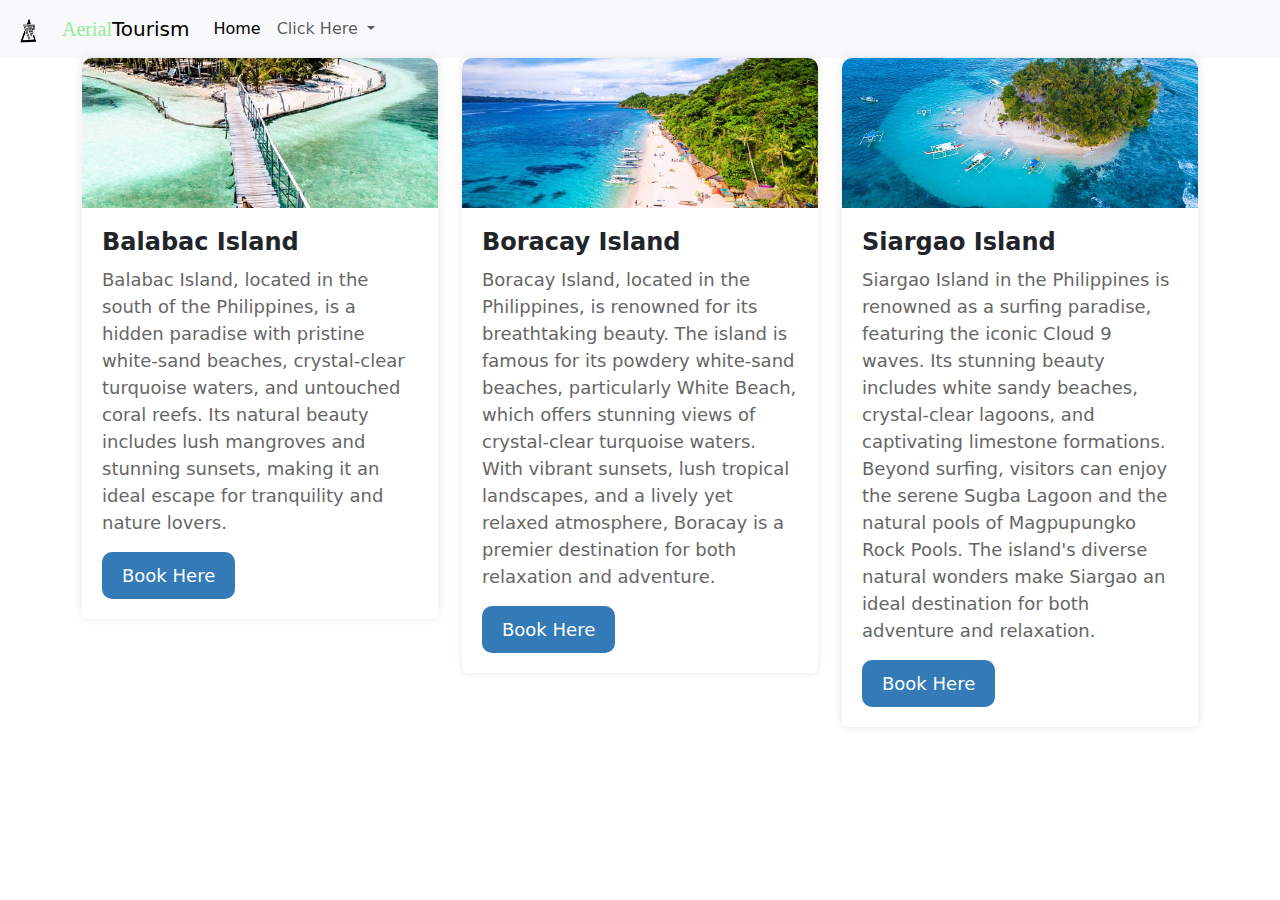
<file: vacation.html>
<!DOCTYPE html>
<html lang="en">
  <head>
    <meta charset="UTF-8" />
    <meta name="viewport" content="width=device-width, initial-scale=1.0" />
    <link
      href="https://cdn.jsdelivr.net/npm/bootstrap@5.3.3/dist/css/bootstrap.min.css"
      rel="stylesheet"
      integrity="sha384-QWTKZyjpPEjISv5WaRU9OFeRpok6YctnYmDr5pNlyT2bRjXh0JMhjY6hW+ALEwIH"
      crossorigin="anonymous"
    />
    <link rel="stylesheet" href="vacation.css">
    <title>Bootstrap</title>
  </head>
  <body>
    <nav class="navbar navbar-expand-lg bg-body-tertiary">
        <div class="container-fluid">
          <a class="navbar-brand" href="#">
            <img
              src="WhatsApp_Image_2024-08-21_at_08.49.45-removebg-preview.png"
              alt="Bootstrap"
              width="34"
              height="30"
            />
          </a>
          <a class="navbar-brand" href="#"><span style="color: #90EE90; font-family: 'Times New Roman', Times, serif;">Aerial</span>Tourism</a>
          <button
            class="navbar-toggler"
            type="button"
            data-bs-toggle="collapse"
            data-bs-target="#navbarSupportedContent"
            aria-controls="navbarSupportedContent"
            aria-expanded="false"
            aria-label="Toggle navigation"
          >
            <span class="navbar-toggler-icon"></span>
          </button>
          <div class="collapse navbar-collapse" id="navbarSupportedContent">
            <ul class="navbar-nav me-auto mb-2 mb-lg-0">
              <li class="nav-item">
                <a class="nav-link active" aria-current="page" href="index.html">Home</a>
              </li>
              <li class="nav-item dropdown">
                <a
                  class="nav-link dropdown-toggle"
                  href="#"
                  role="button"
                  data-bs-toggle="dropdown"
                  aria-expanded="false"
                >
                  Click Here
                </a>
                <ul class="dropdown-menu">
                  <li><a class="dropdown-item" href="vacation.html">Vacation</a></li>
                  <li><a class="dropdown-item" href="#">Homestay</a></li>
                  <li><a class="dropdown-item" href="galeri.html">Gallery</a></li>
                  <li><hr class="dropdown-divider" /></li>
                </ul>
              </li>
            </ul>
          </div>
        </div>
      </nav>
    
    <div class="container">
        <div class="row">
          <div class="col-md-4">
            <div class="card">
              <img src="balabacvaca.jpg" class="card-img-top" alt="...">
              <div class="card-body">
                <h5 class="card-title">Balabac Island</h5>
                <p class="card-text">Balabac Island, located in the south of the Philippines, is a hidden paradise with pristine white-sand beaches, crystal-clear turquoise waters, and untouched coral reefs. Its natural beauty includes lush mangroves and stunning sunsets, making it an ideal escape for tranquility and nature lovers.</p>
                <a href="book.html" class="btn btn-primary">Book Here</a>
              </div>
            </div>
          </div>
          <div class="col-md-4">
            <div class="card">
              <img src="boracay69.jpg" class="card-img-top" alt="...">
              <div class="card-body">
                <h5 class="card-title">Boracay Island</h5>
                <p class="card-text">Boracay Island, located in the Philippines, is renowned for its breathtaking beauty. The island is famous for its powdery white-sand beaches, particularly White Beach, which offers stunning views of crystal-clear turquoise waters. With vibrant sunsets, lush tropical landscapes, and a lively yet relaxed atmosphere, Boracay is a premier destination for both relaxation and adventure.</p>
                <a href="book.html" class="btn btn-primary">Book Here</a>
              </div>
            </div>
          </div>
          <div class="col-md-4">
            <div class="card">
              <img src="siargao69.jpg" class="card-img-top" alt="...">
              <div class="card-body">
                <h5 class="card-title">Siargao Island</h5>
                <p class="card-text">Siargao Island in the Philippines is renowned as a surfing paradise, featuring the iconic Cloud 9 waves. Its stunning beauty includes white sandy beaches, crystal-clear lagoons, and captivating limestone formations. Beyond surfing, visitors can enjoy the serene Sugba Lagoon and the natural pools of Magpupungko Rock Pools. The island's diverse natural wonders make Siargao an ideal destination for both adventure and relaxation.</p>
                <a href="book.html" class="btn btn-primary">Book Here</a>
              </div>
            </div>
          </div>
        </div>
      </div>

  </body>
</html>
</file>
<file: vacation.css>
.card {
    border: none;
    box-shadow: 0 0 10px rgba(0, 0, 0, 0.1);
  }
  
  .card-img-top {
    height: 150px;
    object-fit: cover;
    border-radius: 10px 10px 0 0;
  }
  
  .card-body {
    padding: 20px;
  }
  
  .card-title {
    font-size: 24px;
    font-weight: bold;
    margin-bottom: 10px;
  }
  
  .card-text {
    font-size: 18px;
    color: #666;
  }
  
  .btn-primary {
    background-color: #337ab7;
    color: #fff;
    border: none;
    border-radius: 10px;
    padding: 10px 20px;
    font-size: 18px;
    cursor: pointer;
  }
  
  .btn-primary:hover {
    background-color: #23527c;
  }
</file>
